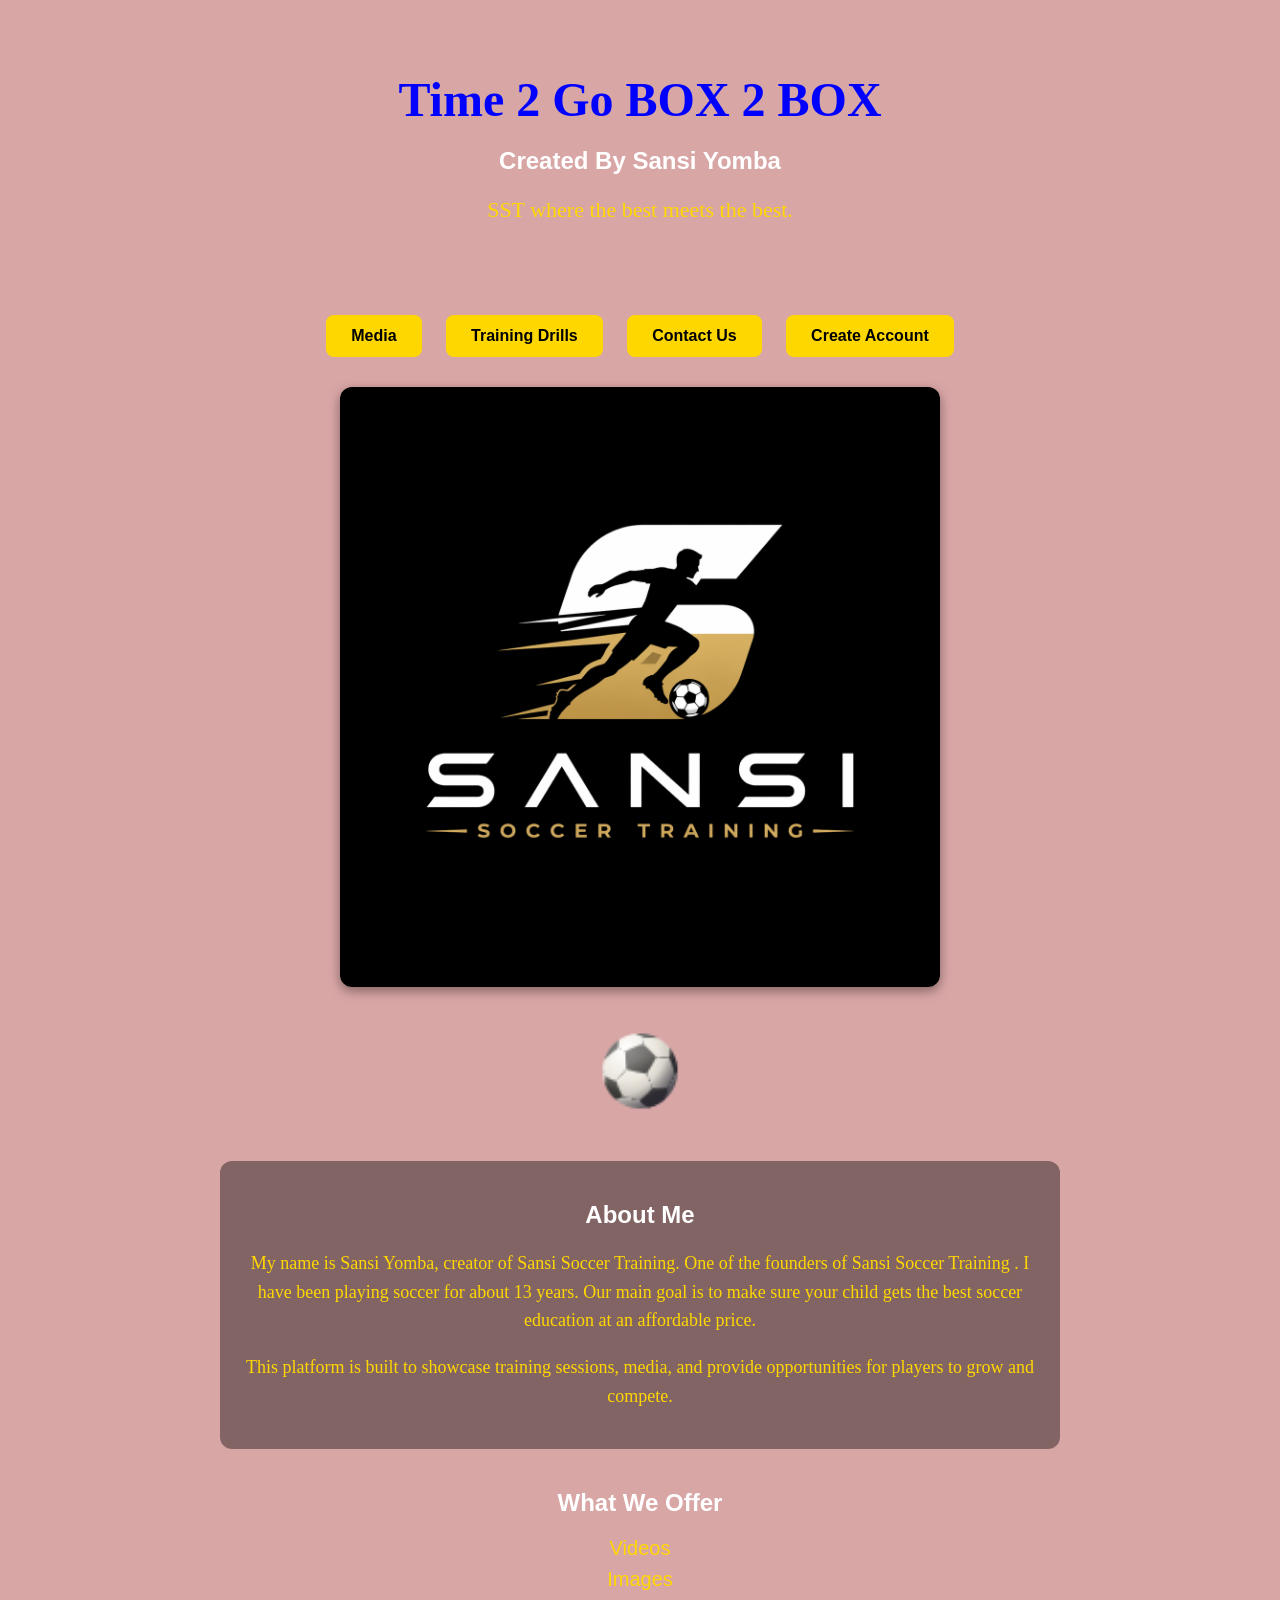
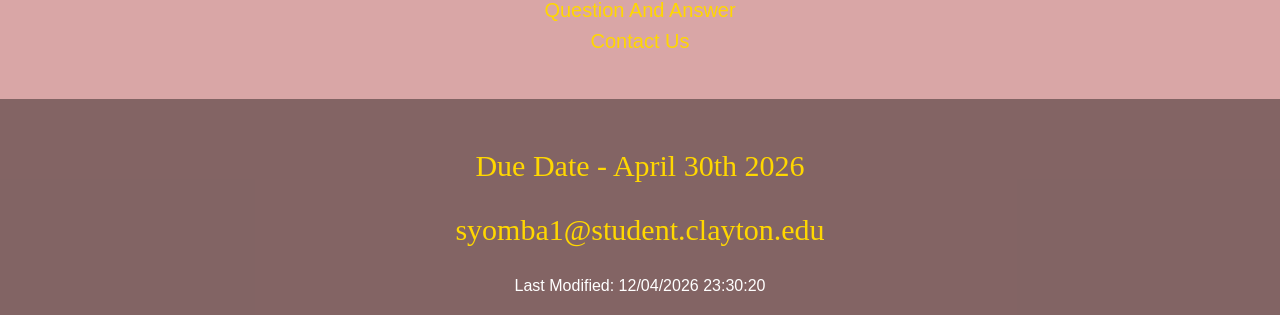
<file: index.html>
<!DOCTYPE html>
<html lang="en">
<head>
<title>Sansi Soccer Training</title>
<meta name="author" content="Sansi Yomba ">
<meta name="description" content="Sansi Soccer Training offers soccer skills development, footwork drills, speed training, passing exercises, and youth soccer coaching in Atlanta.">
<link rel="stylesheet" href="styles.css">
<script src="script.js"></script>

<meta name="viewport" content="width=device-width, initial-scale=1.0">

<style>

 
body {
    margin: 0;
    text-align: center;
    font-family: Arial;
}


.hero {
    padding: 40px 20px;
}

.hero h1 {
    font-size: 48px;
    color: blue;
    margin-bottom: 10px;
}

.hero h2 {
    color: white;
    margin-bottom: 10px;
}

.hero p {
    color: gold;
    font-size: 22px;
}


nav {
    margin: 20px 0;
}

.button {
    display: inline-block;
    padding: 12px 25px;
    margin: 10px;
    background-color: gold;
    color: black;
    text-decoration: none;
    border-radius: 8px;
    transition: 0.3s;
    font-weight: bold;
}

.button:hover {
    background-color: white;
    transform: scale(1.1);
}


.featured img {
    width: 90%;
    max-width: 600px;
    border-radius: 12px;
    box-shadow: 0 4px 12px rgba(0,0,0,0.4);
    transition: transform 0.5s;
}

.featured img:hover {
    transform: scale(1.03);
}


.ball {
    width: 100px;
    margin: 30px auto;
    display: block;
    transition: transform 0.5s;
    cursor: pointer;
}

.ball:hover {
    transform: translateX(150px) rotate(360deg);
}


.about {
    margin: 40px auto;
    max-width: 800px;
    padding: 20px;
    background-color: rgba(0,0,0,0.4);
    border-radius: 12px;
}

.about h2 {
    color: white;
}

.about p {
    color: gold;
    font-size: 18px;
    line-height: 1.6;
}


.services {
    margin: 40px 0;
}

.services h2 {
    color: white;
}

.services ul {
    list-style: none;
    padding: 0;
    color: gold;
    font-size: 20px;
}

.services li {
    margin: 8px 0;
}


footer {
    background-color: rgba(0,0,0,0.4);
    padding: 20px;
    margin-top: 46px;
    color: white;
}

footer a {
    color: gold;
    text-decoration: none;
}

</style>

</head>

<body onload="showLastModified()">


<header class="hero">
    <h1>Time 2 Go BOX 2 BOX</h1>
    <h2>Created By Sansi Yomba</h2>
    <p>SST where the best meets the best.</p>
</header>


<nav>
    <a href="media1.html" class="button">Media</a>
    <a href="trainingdrills.html" class="button">Training Drills</a>
    <a href="contact1.html" class="button">Contact Us</a>
    <a href="createaccount.html" class="button">Create Account</a>
</nav>


<section class="featured">
    <img src="Images/SST.png" alt="Soccer Training Image">
</section>


<img src="Images/icons8-soccer-ball-48.png" class="ball" alt="Soccer Ball">


<section class="about">
    <h2>About Me</h2>

    <p>
        My name is Sansi Yomba, creator of Sansi Soccer Training. 
        One of the founders of Sansi Soccer Training . 
        I have been playing soccer for about 13 years. 
        Our main goal is to make sure your child gets the best soccer education 
        at an affordable price.
    </p>

    <p>
        This platform is built to showcase training sessions, media,
        and provide opportunities for players to grow and compete.
    </p>
</section>


<section class="services">
    <h2>What We Offer</h2>
    <ul>
        <li>Videos</li>
        <li>Images</li>
        <li>Question And Answer</li>
        <li>Contact Us</li>
    </ul>
</section>


<footer>
    <p>Due Date - April 30th 2026</p>

    <p>
        <a href="mailto:syomba1@student.clayton.edu">
            syomba1@student.clayton.edu
        </a>
    </p>

    <div id="lastModified"></div>
</footer>

</body>
</html>
</file>
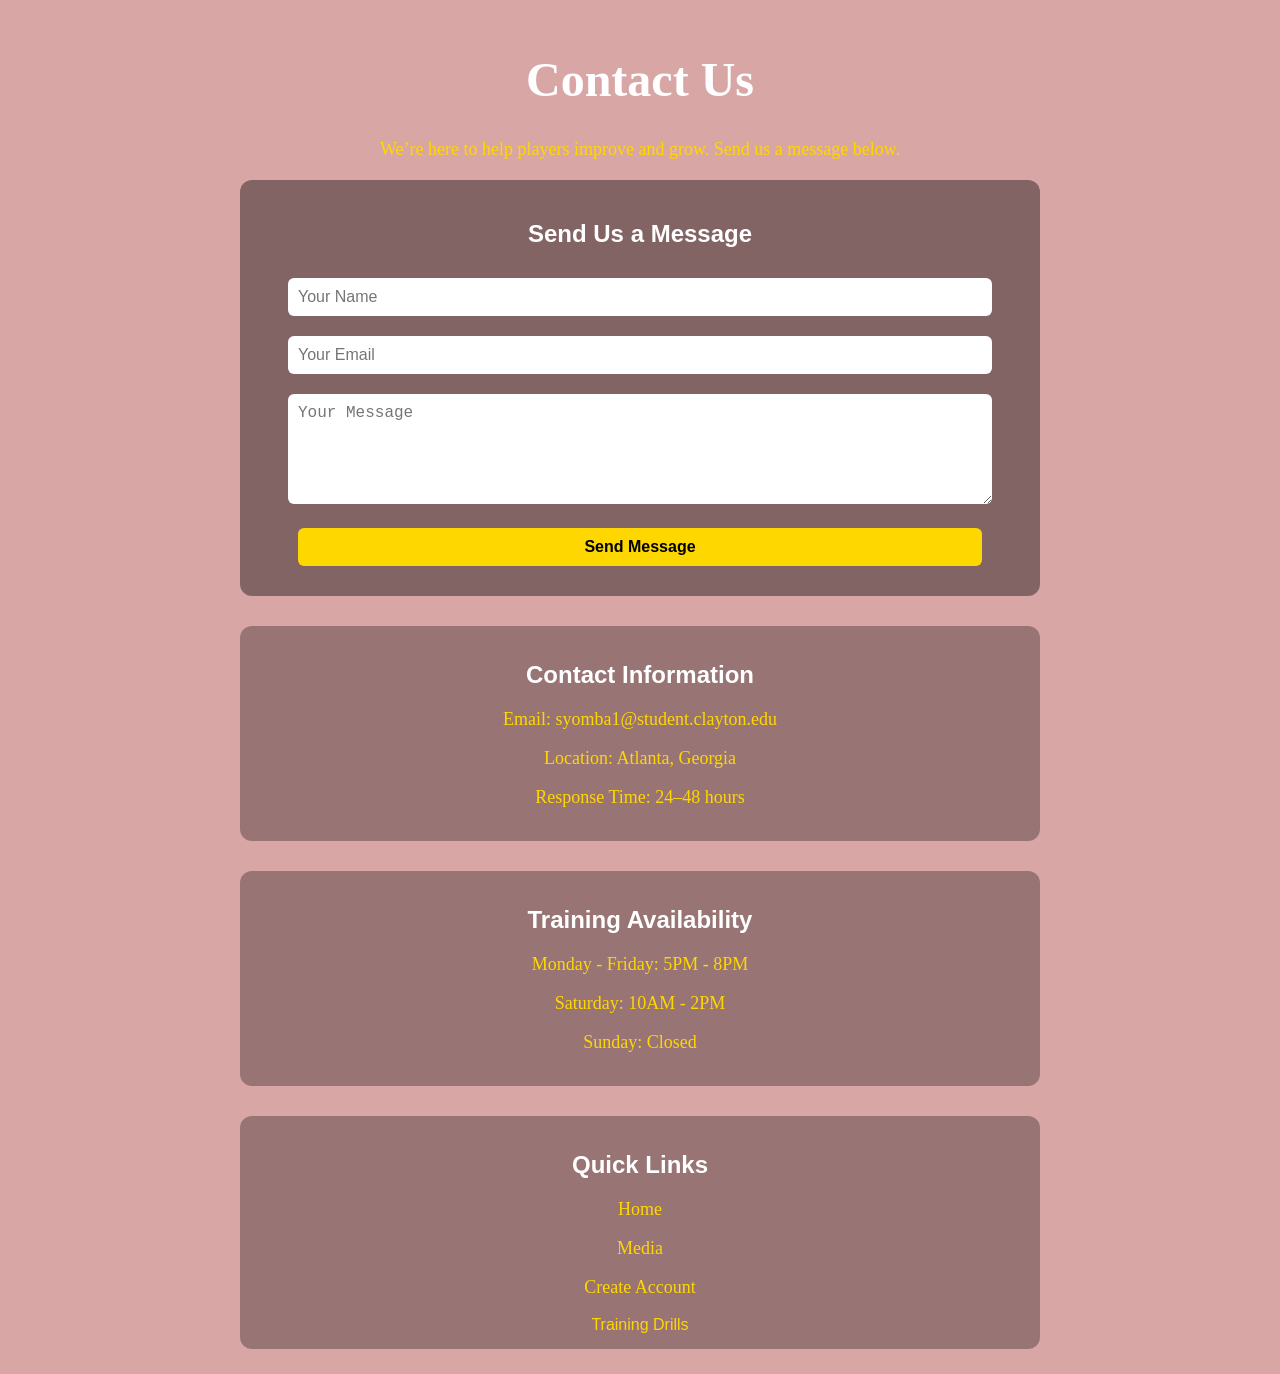
<file: contact1.html>
<!DOCTYPE html>
<html lang="en">
<head>
<meta charset="UTF-8">
<title>Contact Us</title>
<meta name="description" content="Contact Sansi Soccer Training for private soccer lessons, youth training sessions, and skill development programs.">
<link rel="stylesheet" href="styles.css">
<meta name="viewport" content="width=device-width, initial-scale=1.0">

<style>


body {
    text-align: center;
    font-family: Arial;
    margin: 0;
    background-color: #d9a6a6;
}


.container {
    max-width: 800px;
    margin: auto;
    padding: 20px;
}


h1, h2 {
    color: white;
}

p {
    color: gold;
    font-size: 18px;
}


form {
    background-color: rgba(0,0,0,0.4);
    padding: 20px;
    border-radius: 12px;
    margin-top: 20px;
}

input, textarea {
    width: 90%;
    padding: 10px;
    margin: 10px 0;
    border-radius: 6px;
    border: none;
    font-size: 16px;
}

input[type="submit"] {
    background-color: gold;
    color: black;
    cursor: pointer;
    font-weight: bold;
    transition: 0.3s;
}

input[type="submit"]:hover {
    background-color: white;
    transform: scale(1.05);
}


.section {
    margin-top: 30px;
    padding: 15px;
    background-color: rgba(0,0,0,0.3);
    border-radius: 12px;
}


a {
    color: gold;
    text-decoration: none;
}

a:hover {
    color: white;
}

</style>

</head>

<body>

<div class="container">

<h1>Contact Us</h1>

<p>We’re here to help players improve and grow. Send us a message below.</p>


<form>
    <h2>Send Us a Message</h2>

    <input type="text" placeholder="Your Name" required>

    <input type="email" placeholder="Your Email" required>

    <textarea rows="5" placeholder="Your Message"></textarea>

    <input type="submit" value="Send Message">
</form>


<div class="section">
    <h2>Contact Information</h2>
    <p>Email: syomba1@student.clayton.edu</p>
    <p>Location: Atlanta, Georgia</p>
    <p>Response Time: 24–48 hours</p>
</div>


<div class="section">
    <h2>Training Availability</h2>
    <p>Monday - Friday: 5PM - 8PM</p>
    <p>Saturday: 10AM - 2PM</p>
    <p>Sunday: Closed</p>
</div>


<div class="section">
    <h2>Quick Links</h2>

    <p><a href="index.html">Home</a></p>
    <p><a href="media1.html">Media</a></p>
    <p><a href="createaccount.html">Create Account</a></p>
  <a href="trainingdrills.html" class="button">Training Drills</a>
</div>

</div>

</body>
</html>
</file>
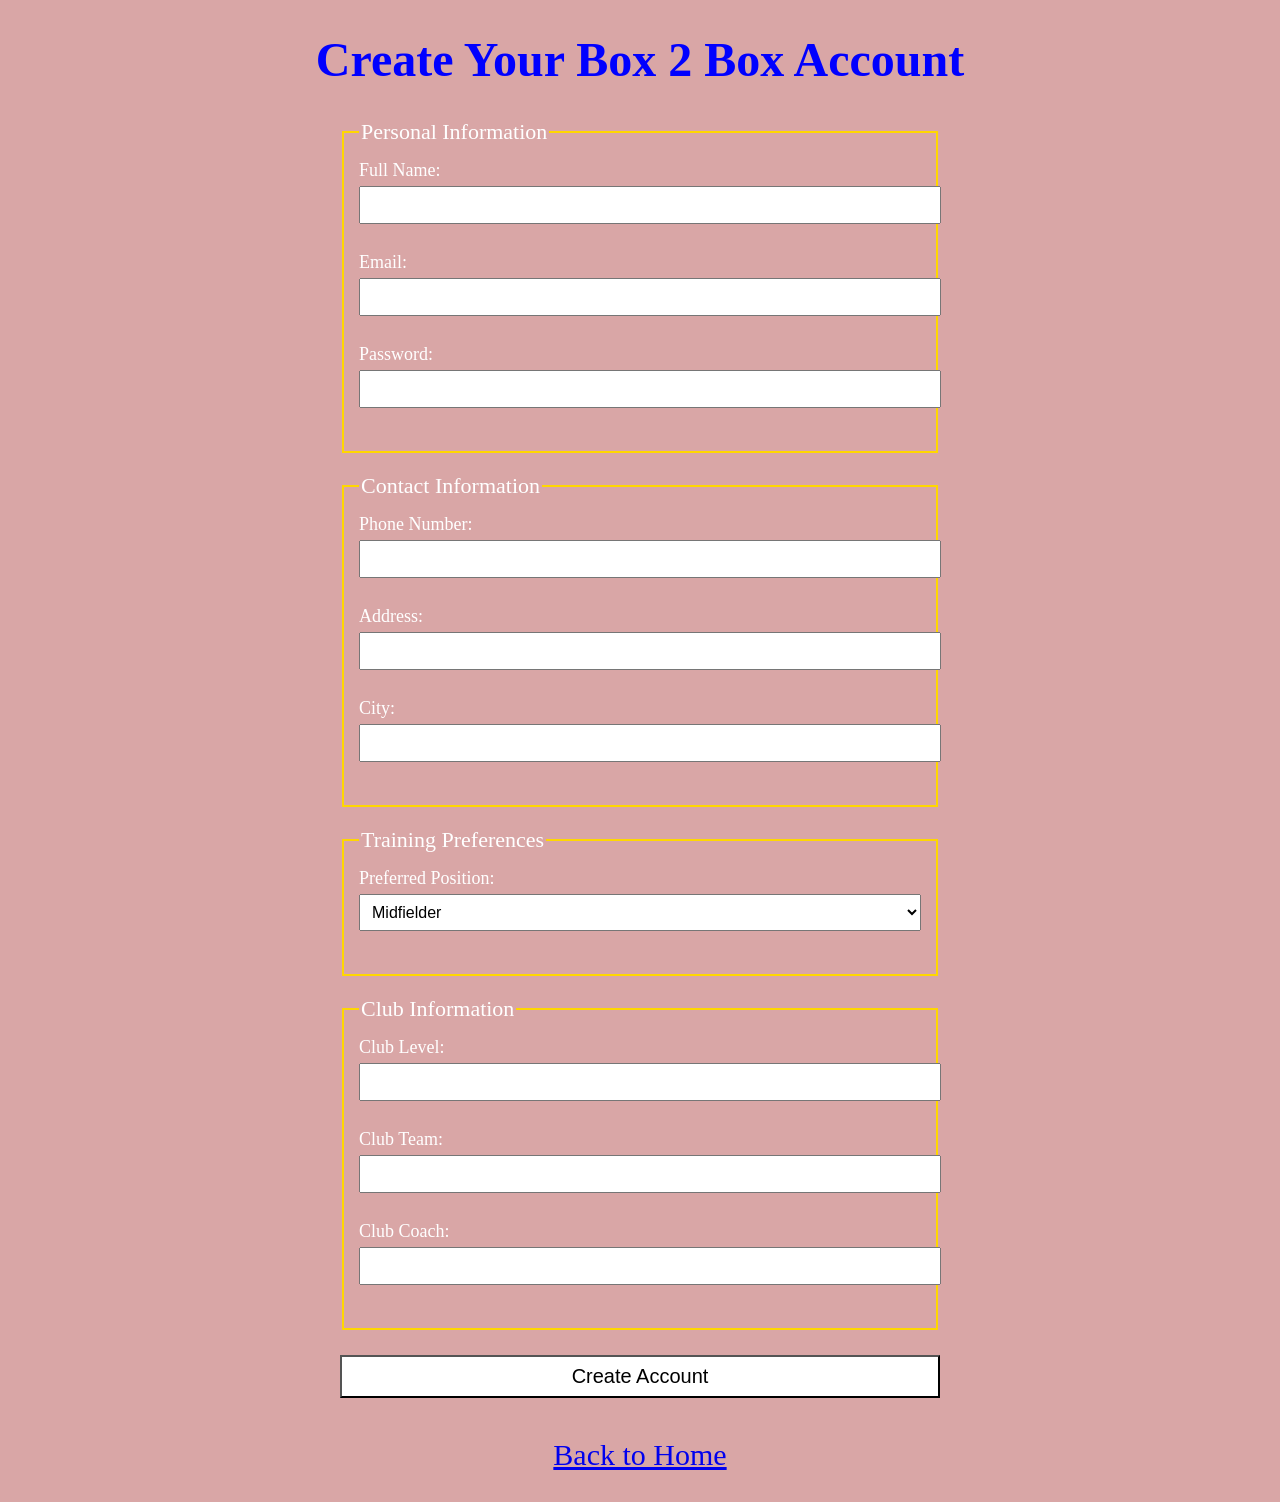
<file: createaccount.html>
<!Doctype html>
<html lang="en">
<head>
<link rel="stylesheet" type="text/css" href="styles.css">
<title>
Create Account
</title>

<style>


form {
  max-width: 600px;
  margin: auto;
}

fieldset {
  border: 2px solid gold;
  margin-bottom: 20px;
  padding: 15px;
}

legend {
  color: white;
  font-size: 22px;
}

label {
  color: white;
  font-size: 18px;
}

input, select, textarea {
  width: 100%;
  padding: 8px;
  margin-top: 5px;
  margin-bottom: 10px;
  font-size: 16px;
}

input[type="checkbox"],
input[type="radio"] {
  width: auto;
}

input[type="submit"] {
  background-color: gold;
  color: black;
  font-size: 20px;
  cursor: pointer;
}

input[type="submit"] {
  background-color: white;
}
</style>

</head>
<body>

<h1>Create Your Box 2 Box Account</h1>

<form>

<fieldset>
<legend>Personal Information</legend>

<label for="name">Full Name:</label><br>
<input type="text" id="name" name="name"><br><br>

<label for="email">Email:</label><br>
<input type="text" id="email" name="email"><br><br>

<label for="password">Password:</label><br>
<input type="password" id="password" name="password"><br><br>

</fieldset>

<fieldset>
<legend>Contact Information</legend>

<label for="phone">Phone Number:</label><br>
<input type="text" id="phone" name="phone"><br><br>

<label for="address">Address:</label><br>
<input type="text" id="address" name="address"><br><br>

<label for="city">City:</label><br>
<input type="text" id="city" name="city"><br><br>

</fieldset>

<fieldset>
<legend>Training Preferences</legend>

<label for="position">Preferred Position:</label><br>
<select id="position" name="position">
<option>Midfielder</option>
<option>Defender</option>
<option>Forward</option>
<option>Goalkeeper</option>
</select><br><br>


</fieldset>

<fieldset>
<legend>Club Information</legend>

<label for="clublevel">Club Level:</label><br>
<input type="text" id="clublevel" name="clublevel"><br><br>

<label for="clubteam">Club Team:</label><br>
<input type="text" id="clubteam" name="clubteam"><br><br>

<label for="clubcoach">Club Coach:</label><br>
<input type="text" id="clubcoach" name="clubcoach"><br><br>

</fieldset>

<input type="submit" value="Create Account">

</form>

<p><a href="index.html">Back to Home</a></p>
</body>
</html>
</file>
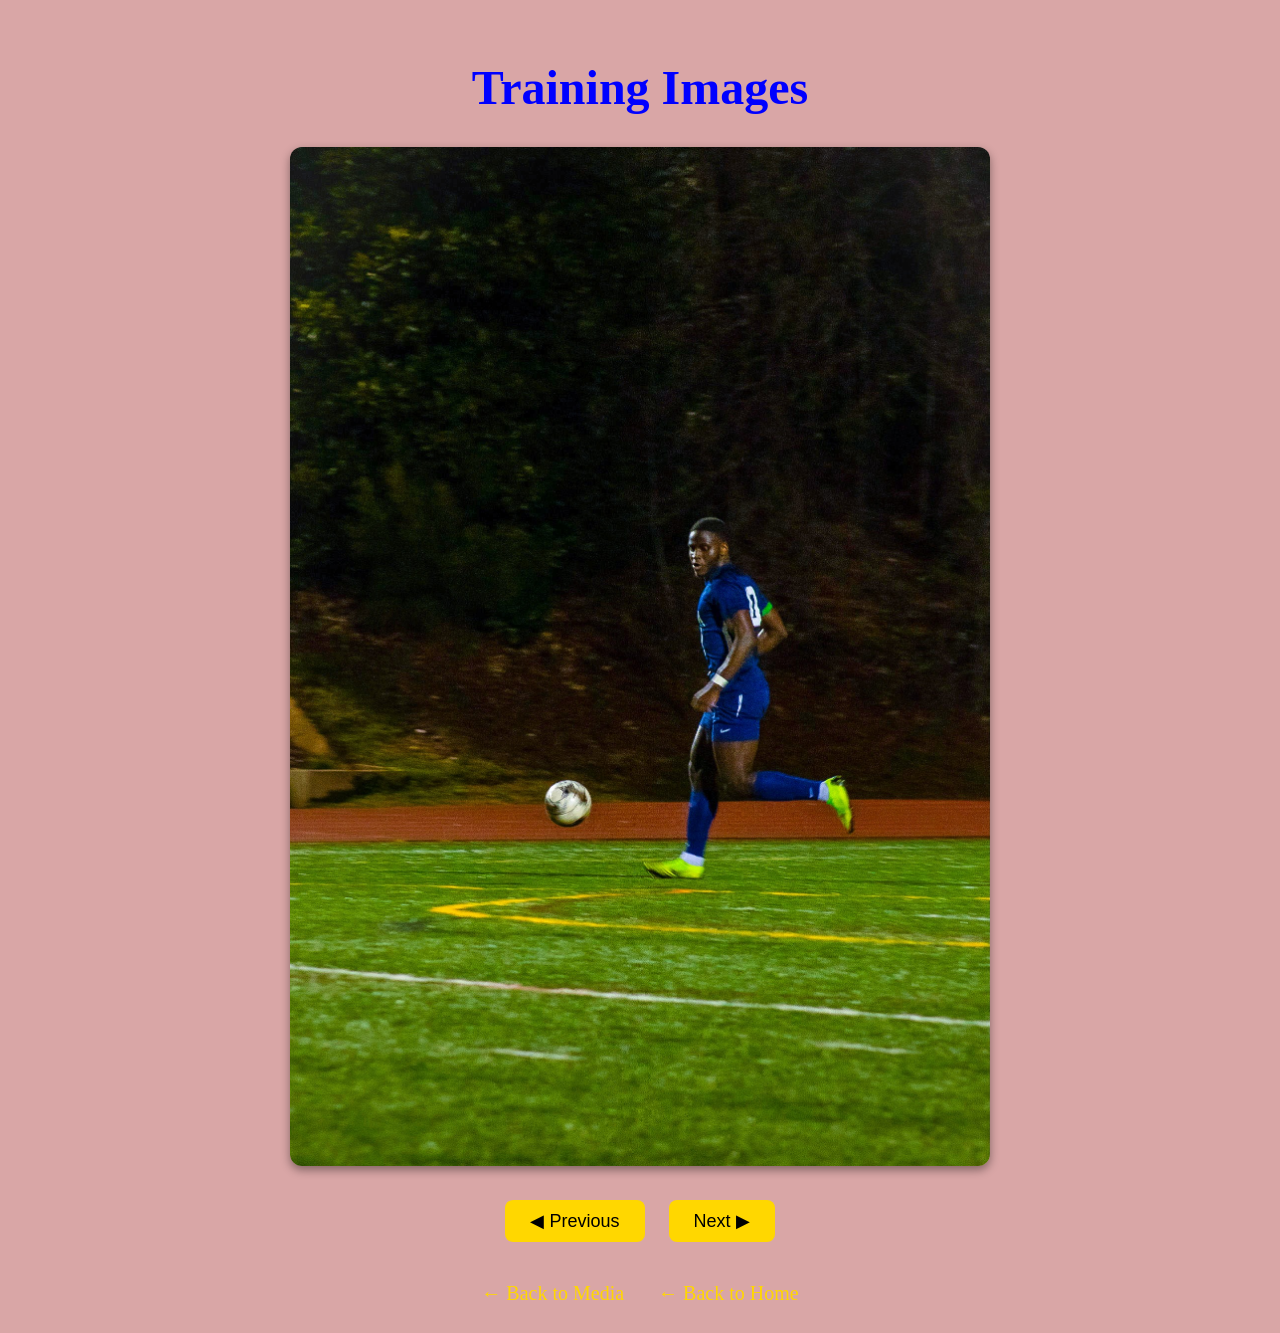
<file: images.html>
<!DOCTYPE html>
<html lang="en">
<head>
<meta charset="UTF-8">
<meta name="author" content="Sansi Yomba">
<meta name="description" content="Sansi Soccer Training images page showcasing soccer training photos, player development sessions, footwork drills, skill training, and elite coaching moments.">    
<title>Images</title>
<link rel="stylesheet" href="styles.css">

<style>
.container {
    max-width: 900px;
    margin: auto;
    text-align: center;
    padding: 20px;
}

#galleryImage {
    width: 100%;
    max-width: 700px;
    border-radius: 12px;
    cursor: pointer;
    box-shadow: 0 4px 10px rgba(0,0,0,0.4);
}

.slideshow-buttons {
    margin-top: 20px;
}

.slideshow-buttons button {
    padding: 10px 25px;
    margin: 10px;
    font-size: 18px;
    background-color: gold;
    border: none;
    border-radius: 8px;
    cursor: pointer;
}

.slideshow-buttons button:hover {
    background-color: white;
}

.links {
    margin-top: 30px;
}

.links a {
    color: gold;
    margin: 0 15px;
    font-size: 20px;
    text-decoration: none;
}
</style>
</head>

<body>

<div class="container">

<h1>Training Images</h1>

<img id="galleryImage"
     src="Images/sansi1.jpg"
     alt="Gallery image"
     onclick="openFullscreen()">

<div class="slideshow-buttons">
    <button onclick="previousImage()">◀ Previous</button>
    <button onclick="nextImage()">Next ▶</button>
</div>

<div class="links">
    <a href="media1.html">← Back to Media</a>
    <a href="index.html">← Back to Home</a>
</div>

</div>

<script>
var images = [
    "Images/sansi1.jpg",
    "Images/IMG_0177.jpeg",
    "Images/IMG_6610.jpeg",
    "Images/IMG_6611.jpeg",
    "Images/IMG_6612.jpeg",
    "Images/IMG_6613.jpeg",
    "Images/IMG_6614.jpeg"
];

var currentImage = 0;

function showImage() {
    document.getElementById("galleryImage").src = images[currentImage];
}

function nextImage() {
    currentImage++;
    if (currentImage >= images.length) {
        currentImage = 0;
    }
    showImage();
}

function previousImage() {
    currentImage--;
    if (currentImage < 0) {
        currentImage = images.length - 1;
    }
    showImage();
}

function openFullscreen() {
    var img = document.getElementById("galleryImage");

    if (img.requestFullscreen) {
        img.requestFullscreen();
    } else if (img.webkitRequestFullscreen) {
        img.webkitRequestFullscreen();
    } else if (img.msRequestFullscreen) {
        img.msRequestFullscreen();
    }
}
</script>

</body>
</html>
</file>
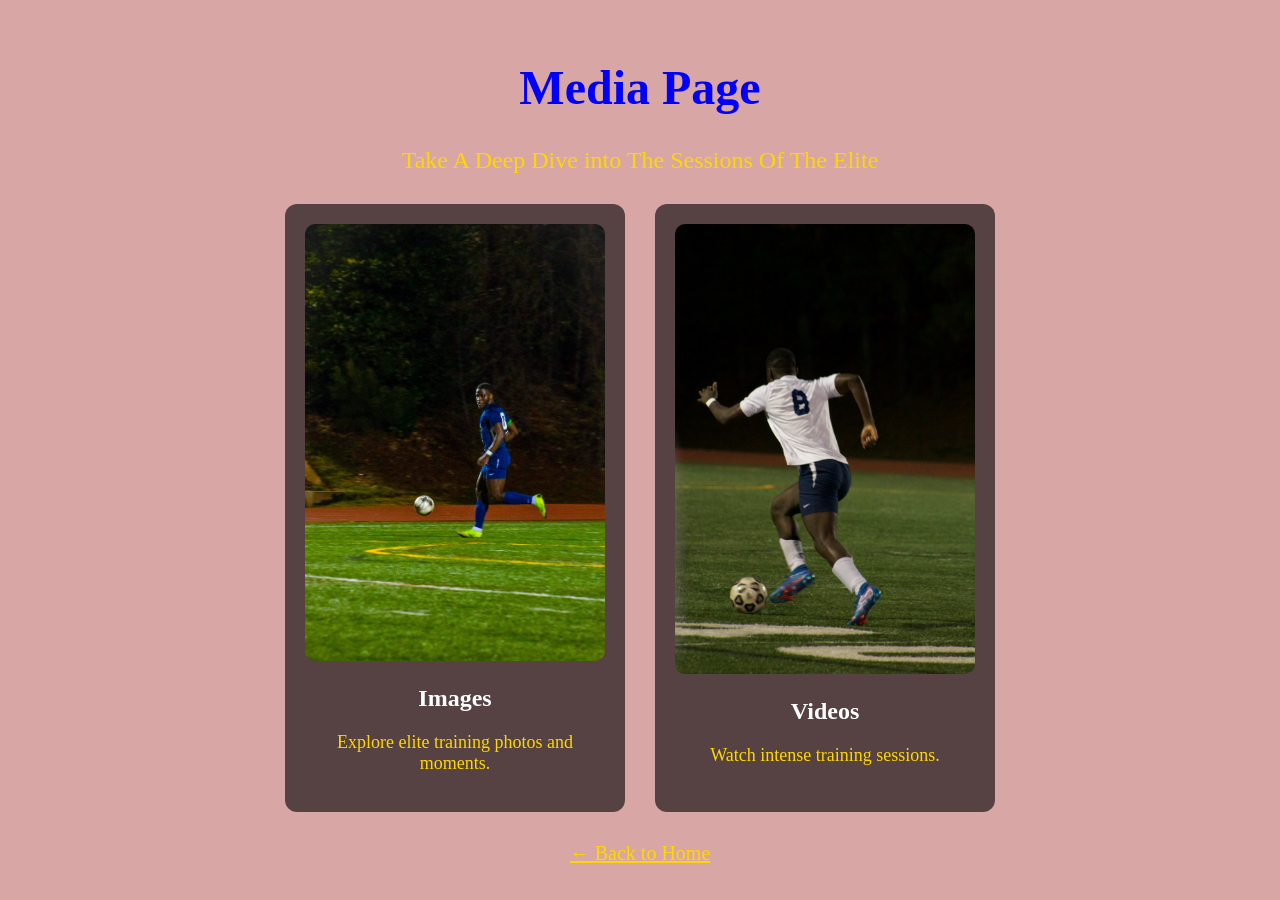
<file: media1.html>
<!DOCTYPE html>
<html lang="en">
<head>
<meta charset="UTF-8">
<meta name="author" content="Sansi Yomba">
<meta name="description" content="Sansi Soccer Training media page featuring soccer training photos, practice videos, elite player sessions, youth development, and technical soccer instruction.">    
<title>Media</title>
<link rel="stylesheet" href="styles.css">

<style>
.container {
    max-width: 1000px;
    margin: auto;
    padding: 20px;
}

.intro {
    text-align: center;
    color: gold;
    font-size: 24px;
    margin-bottom: 30px;
}

.media-grid {
    display: flex;
    justify-content: center;
    gap: 30px;
    flex-wrap: wrap;
}

.media-card {
    background-color: rgba(0, 0, 0, 0.6);
    width: 300px;
    padding: 20px;
    border-radius: 12px;
    text-align: center;
    transition: transform 0.4s;
}

.media-card:hover {
    transform: scale(1.05);
}

.media-card img {
    width: 100%;
    border-radius: 10px;
}

.media-card a {
    text-decoration: none;
}

.media-card h2 {
    color: white;
}

.media-card p {
    color: gold;
    font-size: 18px;
}

.back {
    text-align: center;
    margin-top: 30px;
}

.back a {
    color: gold;
    font-size: 20px;
}
</style>
</head>

<body>

<div class="container">
<h1>Media Page</h1>

<p class="intro">
Take A Deep Dive into The Sessions Of The Elite
</p>

<div class="media-grid">

    <!-- Images Card -->
    <div class="media-card">
        <a href="images.html">
            <img src="Images/sansi1.jpg" alt="Images">
            <h2>Images</h2>
            <p>Explore elite training photos and moments.</p>
        </a>
    </div>

    <!-- Videos Card -->
    <div class="media-card">
        <a href="videos.html">
            <img src="Images/IMG_0177.jpeg" alt="Videos">
            <h2>Videos</h2>
            <p>Watch intense training sessions.</p>
        </a>
    </div>

</div>

<div class="back">
<a href="index.html">← Back to Home</a>
</div>

</div>
</body>
</html>
</file>
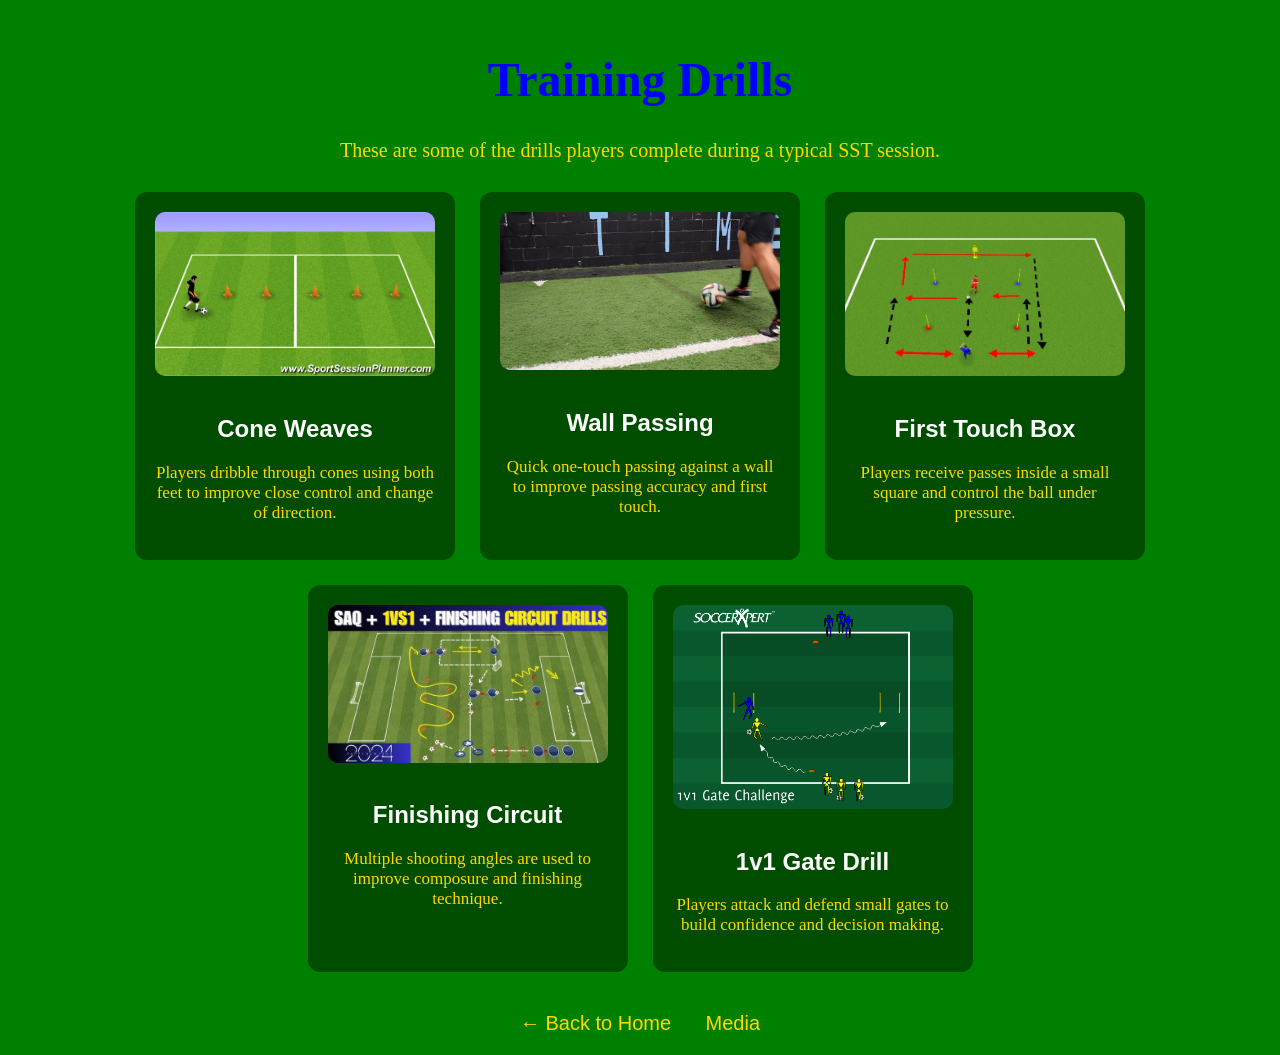
<file: trainingdrills.html>
<!DOCTYPE html>
<html lang="en">
<head>
<meta charset="UTF-8">
<title>Training Drills</title>
<meta name="description" content="Sansi Soccer Training drills include dribbling, passing, agility, finishing, and ball control exercises for players.">
<link rel="stylesheet" href="styles.css">
<meta name="viewport" content="width=device-width, initial-scale=1.0">

<style>
body {
    text-align: center;
    font-family: Arial;
    margin: 0;
    background-color: green;
}

.container {
    max-width: 1100px;
    margin: auto;
    padding: 20px;
}

.intro {
    color: gold;
    font-size: 20px;
    margin-bottom: 30px;
}

.drill-grid {
    display: flex;
    flex-wrap: wrap;
    justify-content: center;
    gap: 25px;
}

.drill-card {
    width: 280px;
    background-color: rgba(0,0,0,0.4);
    padding: 20px;
    border-radius: 12px;
    transition: 0.4s;
}

.drill-card:hover {
    transform: scale(1.05);
}

.drill-card img {
    width: 100%;
    border-radius: 10px;
    margin-bottom: 15px;
}

.drill-card h2 {
    color: white;
}

.drill-card p {
    color: gold;
    font-size: 17px;
}

.links {
    margin-top: 40px;
}

.links a {
    color: gold;
    text-decoration: none;
    font-size: 20px;
    margin: 0 15px;
}

.links a:hover {
    color: white;
}
</style>
</head>

<body>

<div class="container">

<h1>Training Drills</h1>

<p class="intro">
These are some of the drills players complete during a typical SST session.
</p>

<div class="drill-grid">

    <div class="drill-card">
        <img src="Images/drill1.jpg" alt="Cone Weaves">
        <h2>Cone Weaves</h2>
        <p>
            Players dribble through cones using both feet to improve
            close control and change of direction.
        </p>
    </div>

    <div class="drill-card">
        <img src="Images/drill2.jpg" alt="Wall Passing">
        <h2>Wall Passing</h2>
        <p>
            Quick one-touch passing against a wall to improve
            passing accuracy and first touch.
        </p>
    </div>

    <div class="drill-card">
        <img src="Images/drill3.jpg" alt="First Touch Box">
        <h2>First Touch Box</h2>
        <p>
            Players receive passes inside a small square and
            control the ball under pressure.
        </p>
    </div>

    <div class="drill-card">
        <img src="Images/drill4.jpg" alt="Finishing Circuit">
        <h2>Finishing Circuit</h2>
        <p>
            Multiple shooting angles are used to improve
            composure and finishing technique.
        </p>
    </div>

    <div class="drill-card">
        <img src="Images/drill5.png" alt="1v1 Gate Drill">
        <h2>1v1 Gate Drill</h2>
        <p>
            Players attack and defend small gates to build
            confidence and decision making.
        </p>
    </div>

</div>

<div class="links">
    <a href="index.html">← Back to Home</a>
    <a href="media1.html">Media</a>
</div>

</div>

</body>
</html>
</file>
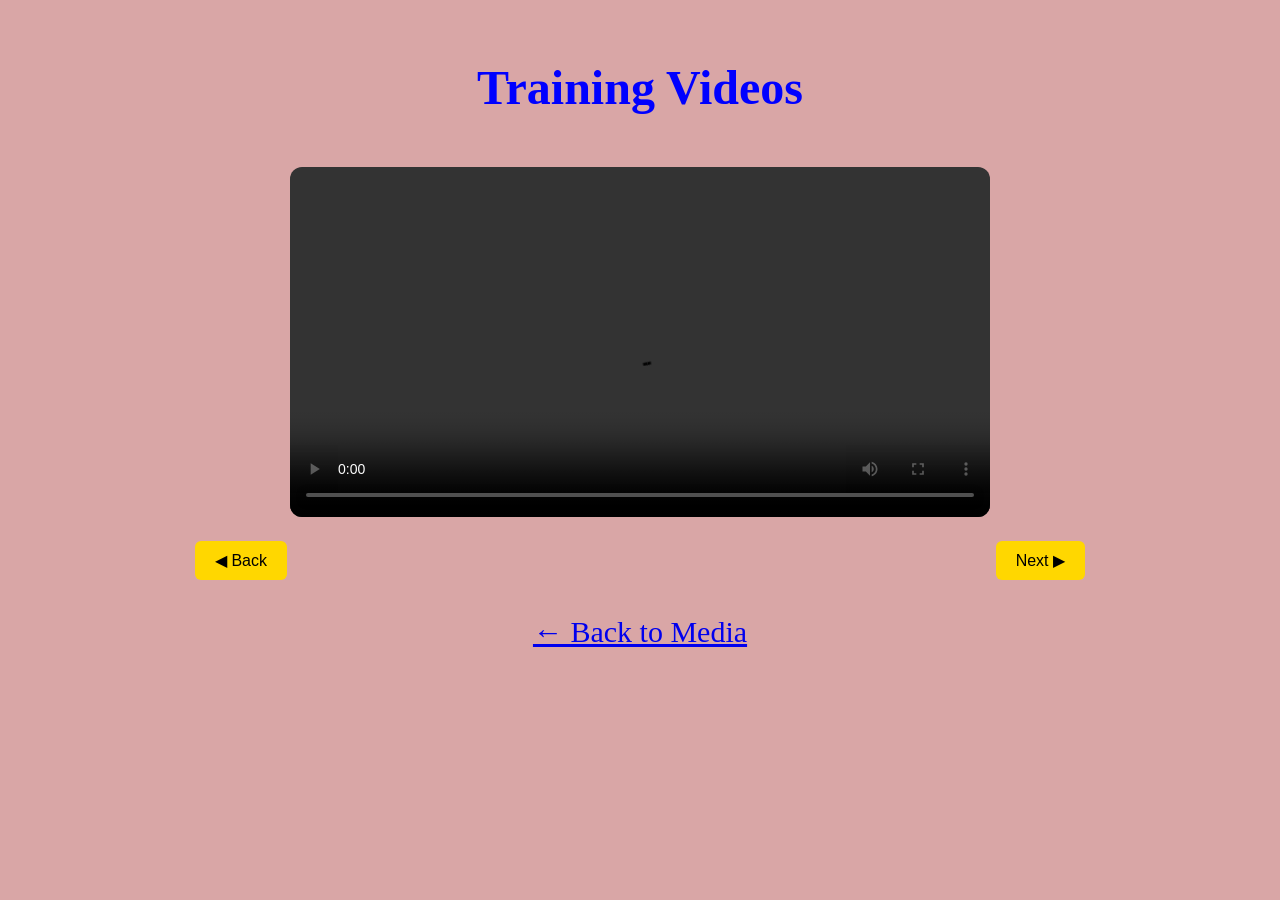
<file: videos.html>
<!DOCTYPE html>
<html lang="en">
<head>
<meta charset="UTF-8">
<meta name="author" content="Sansi Yomba">
<meta name="description" content="Sansi Soccer Training videos page featuring soccer drills, technical skills sessions, youth training videos, ball control exercises, and advanced player development.">    
<title>Training Videos</title>
<link rel="stylesheet" href="styles.css">
<script src="script.js"></script>

<style>
.container {
    max-width: 900px;
    margin: auto;
    text-align: center;
    padding: 20px;
}

video {
    width: 100%;
    max-width: 700px;
    border-radius: 12px;
    margin-top: 20px;
}

/* Buttons */
.video-buttons {
    margin-top: 15px;
}

.video-buttons button {
    padding: 10px 20px;
    margin: 5px;
    background-color: gold;
    border: none;
    border-radius: 6px;
    font-size: 16px;
    cursor: pointer;
}

.video-buttons button:hover {
    background-color: white;
}
</style>
</head>

<body>

<div class="container">

<h1>Training Videos</h1>

<video id="trainingVideo" controls>
    <source src="Videos/IMG_4770.MOV" type="video/mp4">
</video>

<div class="video-buttons">
    <button onclick="previousVideo()">◀ Back</button>
    <button onclick="nextVideo()">Next ▶</button>
</div>

<p><a href="media1.html">← Back to Media</a></p>

</div>

</body>
</html>
</file>
<file: styles.css>
h1 {
  color: Blue;
  text-align: center;
}

body {
  background-color: #d9a6a6;
}
h2{
    color:white;
text-align-last: center;
}
p{
color:gold;
text-align-last: center;
}
h1{
    font-family:Times New Roman;
    font-size:48px;
}

p{
    font-family:Times New Roman;
    font-size:30px; 
}
img {
  max-width: 100%;
  height: auto;
}

@media (max-width: 768px) {
  body {
    background-color: #004064;
  }

  h1 {
    font-size: 36px;
  }

  p {
    font-size: 24px;
    text-align: center;
  }
}


@media (max-width: 480px) {
  body {
    background-color: #140505;
  }

  h1 {
    font-size: 26px;
  }

  h2 {
    font-size: 20px;
  }

  p {
    font-size: 18px;
    text-align: center;
  }
}
.media-card video {
    width: 100%;
    height: auto;
    border-radius: 10px;
}

.video-buttons {
    display: flex;
    justify-content: space-between;
    margin-top: 10px;
}

.video-buttons button {
    background-color: gold;
    border: none;
    padding: 10px 20px;
    font-size: 18px;
    cursor: pointer;
    border-radius: 6px;
}

.video-buttons button:hover {
    background-color: white;
}
</file>
